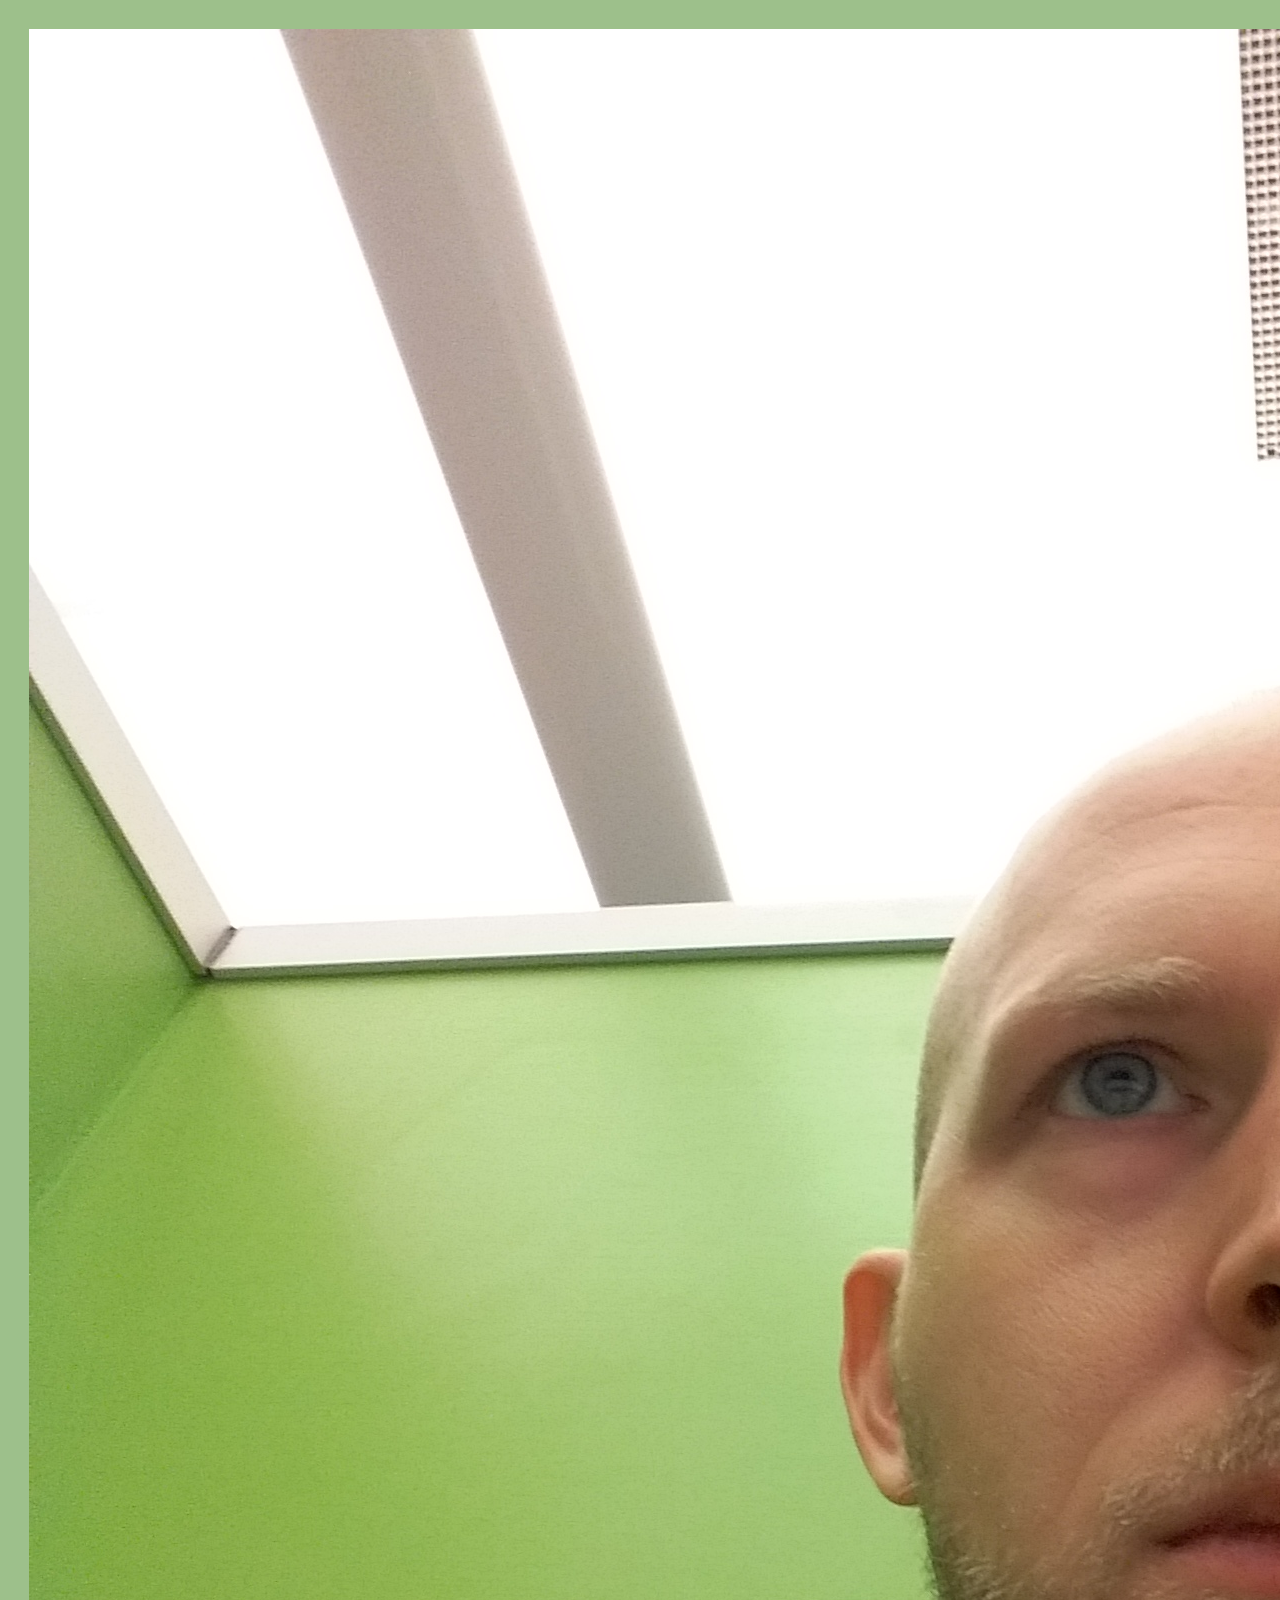
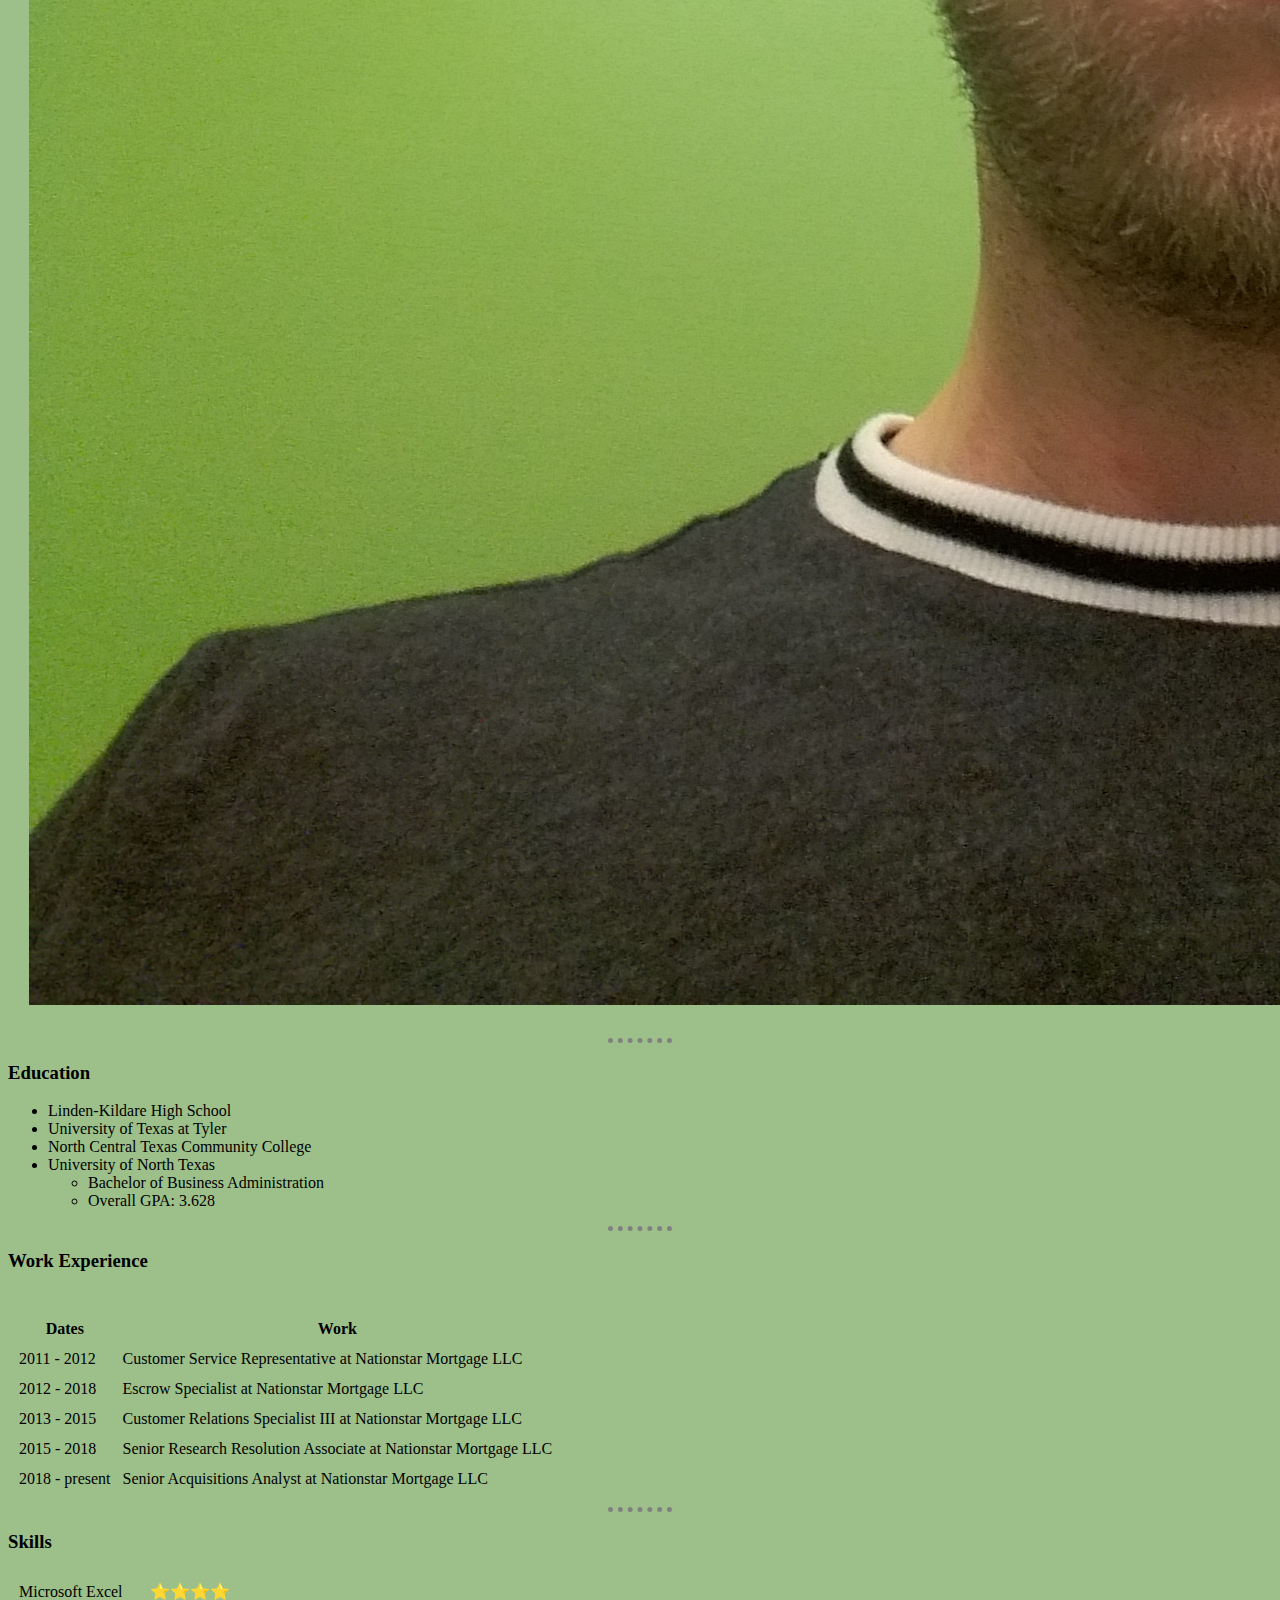
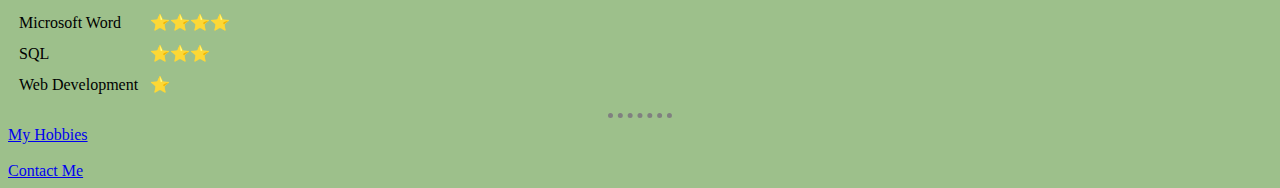
<file: index.html>
<!DOCTYPE html>
<html lang="en">

<head>
    <meta charset="UTF-8">
    <title>Tommy's Personal Site</title>

    <style>

        body {
            background-color: #9DC08B;
        }

        hr {
            border-style: none none dotted none;
            border-color: gray;
            border-width: 5px;
            width: 5%;
          
        }

    </style>
</head>

<body>
    <table cellspacing="20">
        <tr>
            <td><img src="Images/me.jpg" alt="Tommy playing bass" srcset="Images/me.jpg 8x"></td>
            <td>
                <h1>Tommy Price</h1>
               <P>
                    <em>Senior Acquisitions Analyst</em> at <em><strong>Nationstar Mortgage LLC dba Mr.
                            Cooper</strong></em>

                </P>
            </td>
        </tr>
    </table>


    <hr>
    <h3>Education</h3>
    <ul>
        <li>Linden-Kildare High School</li>
        <li>University of Texas at Tyler</li>
        <li>North Central Texas Community College</li>
        <li>University of North Texas
            <ul>
                <li>Bachelor of Business Administration</li>
                <li>Overall GPA: 3.628</li>
            </ul>

        </li>

    </ul>
    <hr>
    <h3>Work Experience</h3>
    <table cellspacing="10">
        <thead>
            <tr>
                <th>Dates</th>
                <th>Work</th>
            </tr>
        </thead>
        <tbody>
            <tr>
                <td>2011 - 2012</td>
                <td>Customer Service Representative at Nationstar Mortgage LLC</td>
            </tr>
            <tr>
                <td>2012 - 2018</td>
                <td>Escrow Specialist at Nationstar Mortgage LLC</td>
            </tr>
            <tr>
                <td>2013 - 2015</td>
                <td>Customer Relations Specialist III at Nationstar Mortgage LLC</td>
            </tr>
            <tr>
                <td>2015 - 2018</td>
                <td>Senior Research Resolution Associate at Nationstar Mortgage LLC</td>
            </tr>
            <tr>
                <td>2018 - present</td>
                <td>Senior Acquisitions Analyst at Nationstar Mortgage LLC</td>
            </tr>
        </tbody>
        <tfoot>

        </tfoot>

        <br>


    </table>
    <hr>
    <h3>Skills</h3>
    <table cellspacing="10">
        <tr>
            <td>Microsoft Excel</td>
            <td>⭐⭐⭐⭐</td>
        </tr>
        <tr>
            <td>Microsoft Word</td>
            <td>⭐⭐⭐⭐</td>
        </tr>
        <tr>
            <td>SQL</td>
            <td>⭐⭐⭐</td>
        </tr>
        <tr>
            <td>Web Development</td>
            <td>⭐</td>
        </tr>
    </table>


    <hr>
    <a href="hobbies.html">My Hobbies</a>
    <br>
    <br>
    <a href="contact.html">Contact Me</a>
</body>


</html>
</file>
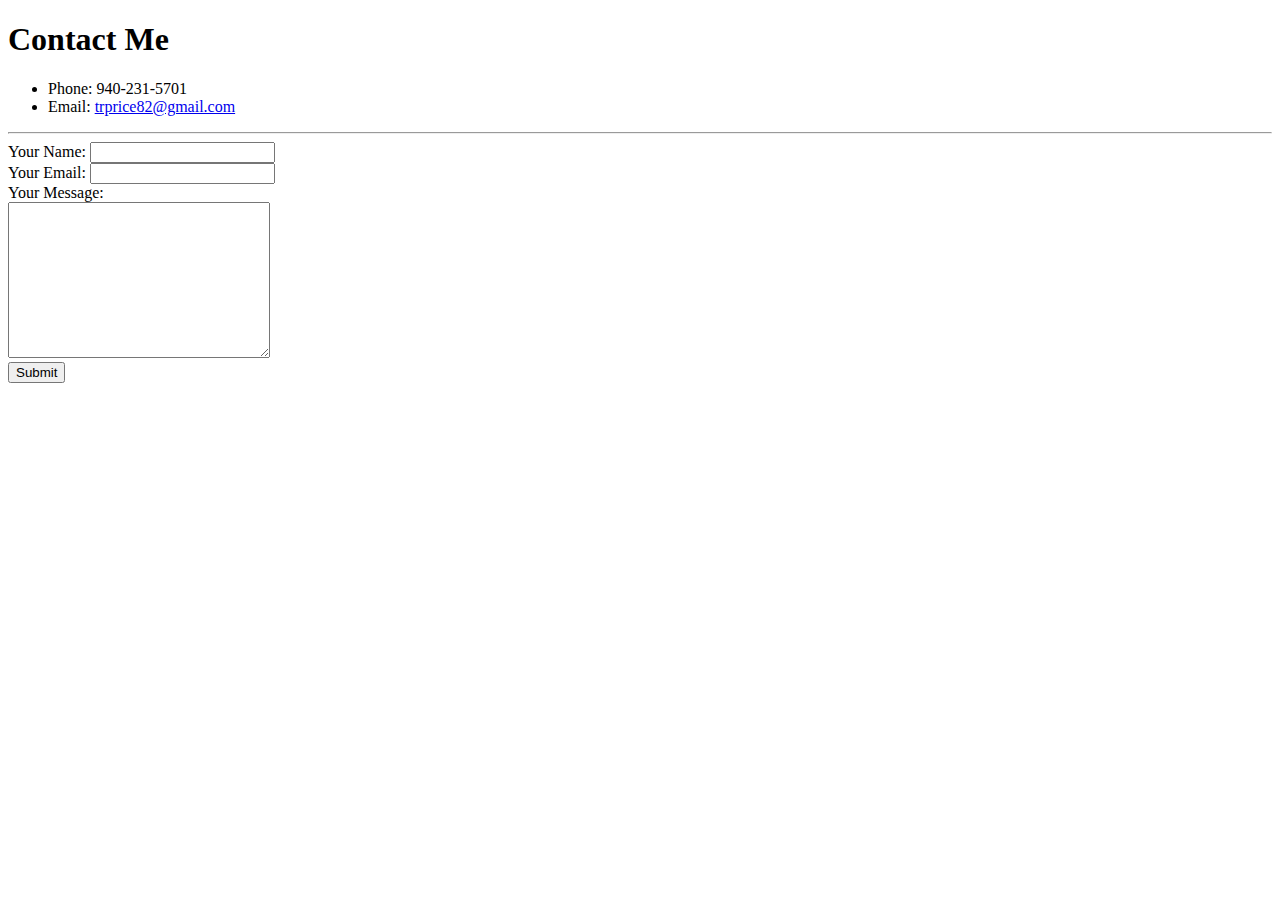
<file: contact.html>
<!DOCTYPE html>
<html lang="en">

<head>
    <meta charset="UTF-8">
    <title>Contact Me</title>
</head>

<body>
    <h1>Contact Me</h1>
    <ul>
        <li>Phone: 940-231-5701</li>
        <li>Email: <a href="mailto:trprice82@gmail.com">trprice82@gmail.com</a></li>
    </ul>
<hr>
    <form action="mailto:trprice82@gmail.com" method="post" enctype="text/plain">
        <label>Your Name:</label>
        <input type="text" name="yourName"><br>
        <label>Your Email:</label>
        <input type="email" name="yourEmail"><br>
        <label>Your Message:</label><br>
        <textarea name="yourMessage" cols="30" rows="10"></textarea><br>
        <input type="submit">
    </form>
</body>

</html>
</file>
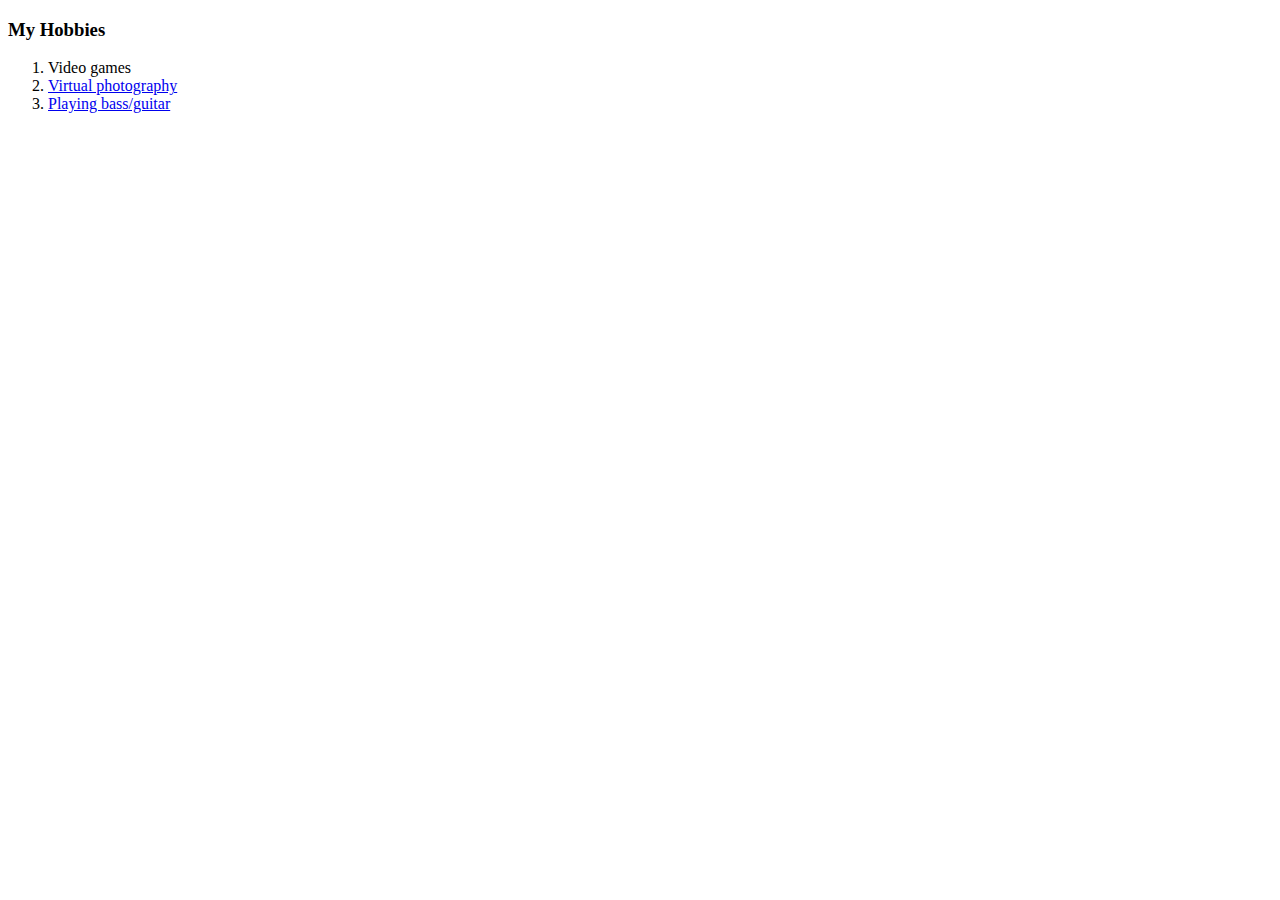
<file: hobbies.html>
<!DOCTYPE html>
<html lang="en">

<head>
    <meta charset="UTF-8">
    <title>My Hobbies</title>
</head>

<body>
    <h3>My Hobbies</h3>
    <ol>
        <li>Video games</li>
        <li><a href="https://www.instagram.com/boneheadgamer/">Virtual photography</a></li>
        <li><a href="https://www.instagram.com/p/CXXGWaIjZWt/?utm_source=ig_web_copy_link">Playing bass/guitar</a></li>
    </ol>
</body>

</html>
</file>
